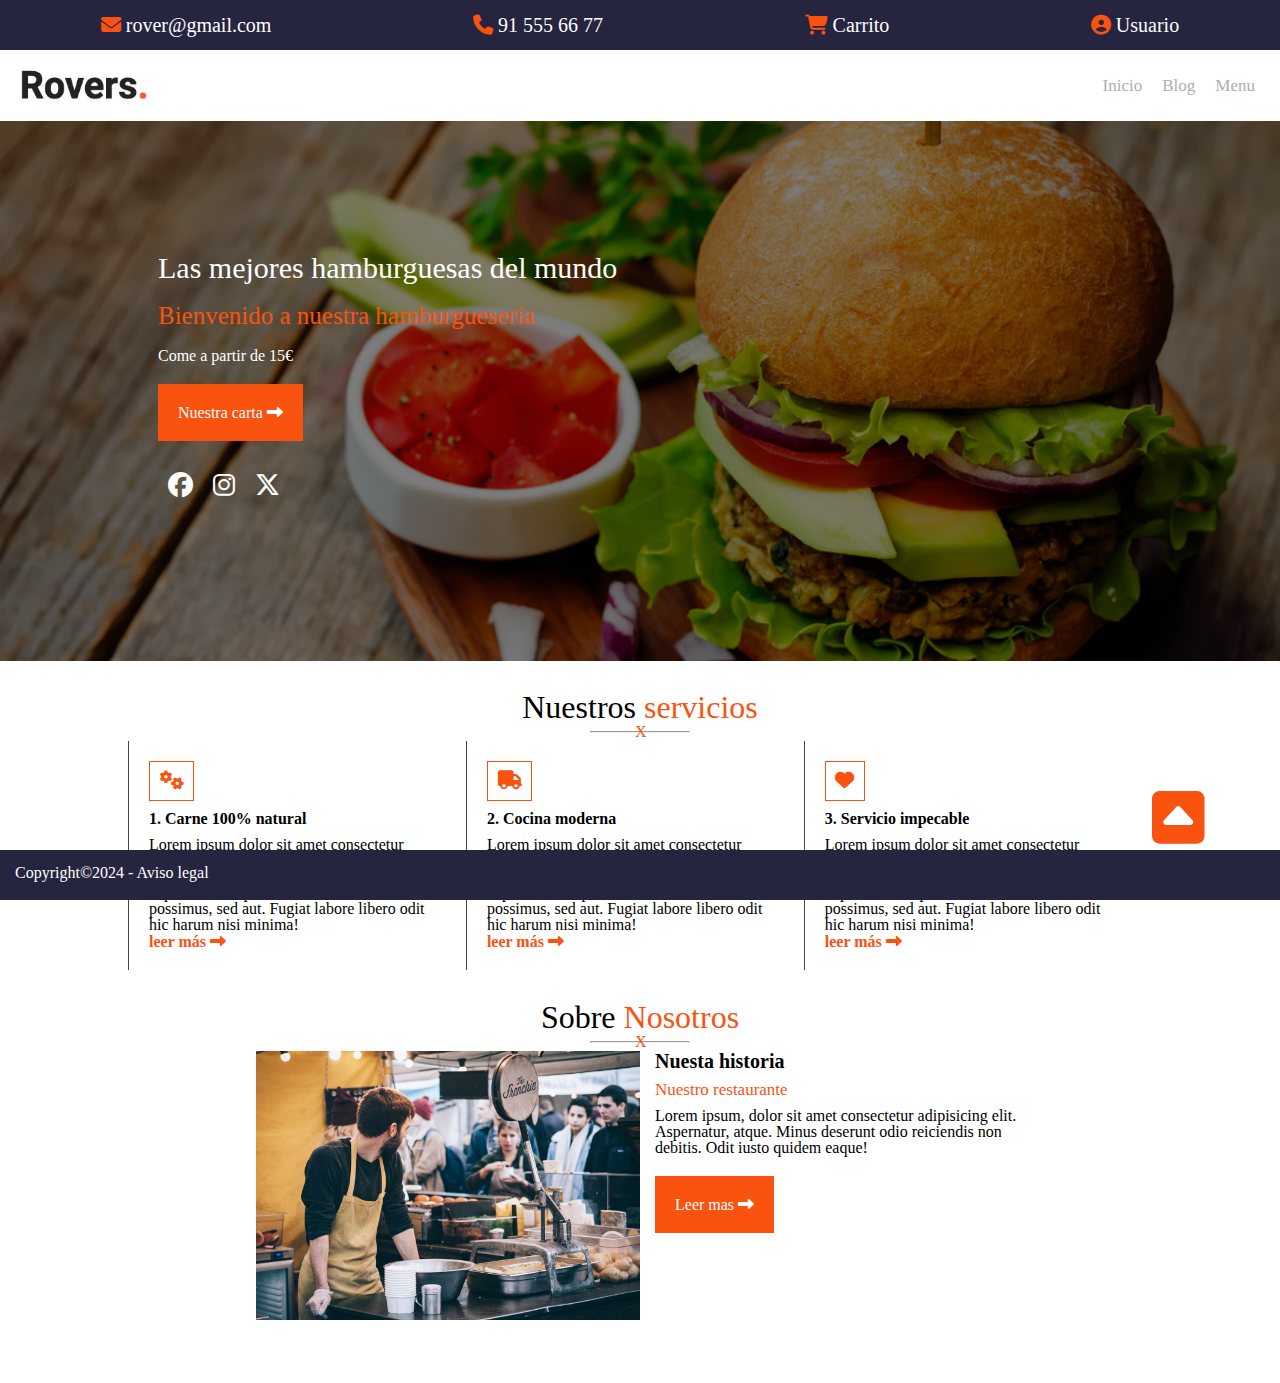
<file: index.html>
<!DOCTYPE html>
<html lang="en">
  <head>
    <meta charset="UTF-8" />
    <meta name="viewport" content="width=device-width, initial-scale=1.0" />
    <title>Practica 1</title>
    <link rel="stylesheet" href="./css/style.css" />
  </head>
  <body>
    <header>
      <nav class="nav_contacto">
        <ul class="contacto">
          <li>
            <a href=".">
              <i class="fa-solid fa-envelope"></i>
              <span>rover@gmail.com</span>
            </a>
          </li>
          <li>
            <a href=".">
              <i class="fa-solid fa-phone"></i>
              <span>91 555 66 77</span>
            </a>
          </li>
          <li>
            <a href=".">
              <i class="fa-solid fa-shopping-cart"></i>
              <span>Carrito</span>
            </a>
          </li>
          <li>
            <a href=".">
              <i class="fa-solid fa-user-circle"></i>
              <span>Usuario</span>
            </a>
          </li>
        </ul>

        <div class="nav_menu">
          <img src="./img/logo.jpg" alt="logo_rovers" />
          <ul class="desplegable">
            <li><a href="./index.html" class="desplegables">Inicio</a></li>
            <li><a href="./blog.html" class="desplegables">Blog</a></li>
            <li><a href="./menu.html" class="desplegables">Menu</a></li>
            <li class="hamburguesa">
              <i class="fa-solid fa-bars"></i>
            </li>
          </ul>
        </div>

        <ul class="desplegable_mobile">
          <li><a href=".">Inicio</a></li>
          <li><a href=".">Blog</a></li>
          <li><a href=".">Menu</a></li>
        </ul>
      </nav>
    </header>

    <main class="main">
      <div class="Bienvenido">
        <h1>Las mejores hamburguesas del mundo</h1>
        <h2>Bienvenido a nuestra hamburguesería</h2>
        <p>Come a partir de 15€</p>
        <a href="." class="nuestra_carta">
          Nuestra carta
          <i class="fa-solid fa-long-arrow-alt-right"></i>
        </a>
        <ul class="contacto_main">
          <li>
            <a href="https://www.facebook.com/"
              ><i class="fa-brands fa-facebook"></i
            ></a>
          </li>
          <li>
            <a href="https://www.instagram.com/"
              ><i class="fa-brands fa-instagram"></i
            ></a>
          </li>
          <li>
            <a href="https://x.com/"><i class="fa-brands fa-x-twitter"></i></a>
          </li>
        </ul>
      </div>

      <section class="nuestros_servicios">
        <h2>Nuestros <span class="servicios">servicios</span></h2>
        <div class="linea">
          <hr />
          <span>X</span>
        </div>

        <ul class="section_nuestros_servicios">
          <li class="borde">
            <ul>
              <li>
                <i class="fa-solid fa-cogs iconos_nuestros_servicios"></i>
              </li>
              <h3 class="titulos_servicios">1. Carne 100% natural</h3>
              <li>
                Lorem ipsum dolor sit amet consectetur adipisicing elit. Hic
                quaerat veniam perspiciatis asperiores, maiores placeat a,
                explicabo voluptatem exercitationem possimus, sed aut. Fugiat
                labore libero odit hic harum nisi minima!
              </li>
              <li>
                <a href="." class="leer">
                  leer más
                  <i class="fa-solid fa-long-arrow-alt-right"></i>
                </a>
              </li>
            </ul>
          </li>
          <li class="borde">
            <ul>
              <li>
                <i class="fa-solid fa-truck iconos_nuestros_servicios"></i>
              </li>
              <h3 class="titulos_servicios">2. Cocina moderna</h3>
              <li>
                Lorem ipsum dolor sit amet consectetur adipisicing elit. Hic
                quaerat veniam perspiciatis asperiores, maiores placeat a,
                explicabo voluptatem exercitationem possimus, sed aut. Fugiat
                labore libero odit hic harum nisi minima!
              </li>
              <li>
                <a href="." class="leer">
                leer más
                  <i class="fa-solid fa-long-arrow-alt-right"></i>
                </a>
              </li>
            </ul>
          </li>
          <li class="borde">
            <ul>
              <li>
                <i class="fa-solid fa-heart iconos_nuestros_servicios"></i>
              </li>
              <h3 class="titulos_servicios">3. Servicio impecable</h3>
              <li>
                Lorem ipsum dolor sit amet consectetur adipisicing elit. Hic
                quaerat veniam perspiciatis asperiores, maiores placeat a,
                explicabo voluptatem exercitationem possimus, sed aut. Fugiat
                labore libero odit hic harum nisi minima!
              </li>
              <li>
                <a href="." class="leer">
                    leer más
                  <i class="fa-solid fa-long-arrow-alt-right"></i>
                </a>
              </li>
            </ul>
          </li>
        </ul>
      </section>

      <section class="sobre_nosotros">
        <h2>Sobre <span class="servicios">Nosotros</span></h2>
        <div class="linea">
          <hr />
          <span>X</span>
        </div>

        <ul class="nosotros">
          <li>
            <img src="./img/about-main.jpg" class="img_nosotros" alt="" />
          </li>
          <li>
            <ul class="texto">
              <li><h3>Nuesta historia</h3></li>
              <li><h4>Nuestro restaurante</h4></li>
              <li>
                <p>
                  Lorem ipsum, dolor sit amet consectetur adipisicing elit.
                  Aspernatur, atque. Minus deserunt odio reiciendis non debitis.
                  Odit iusto quidem eaque!
                </p>
              </li>
              <a href="." class="leer_mas">
                Leer mas
                <i class="fa-solid fa-long-arrow-alt-right"></i>
              </a>
            </ul>
          </li>
        </ul>
      </section>
    </main>

    <div class="flecha">
        <a href="#top">
            <i class="fa-solid fa-caret-square-up"></i>
        </a>
    </div>

    <footer>
      <div>Copyright©2024 - Aviso legal</div>
    </footer>
  </body>
</html>
</file>
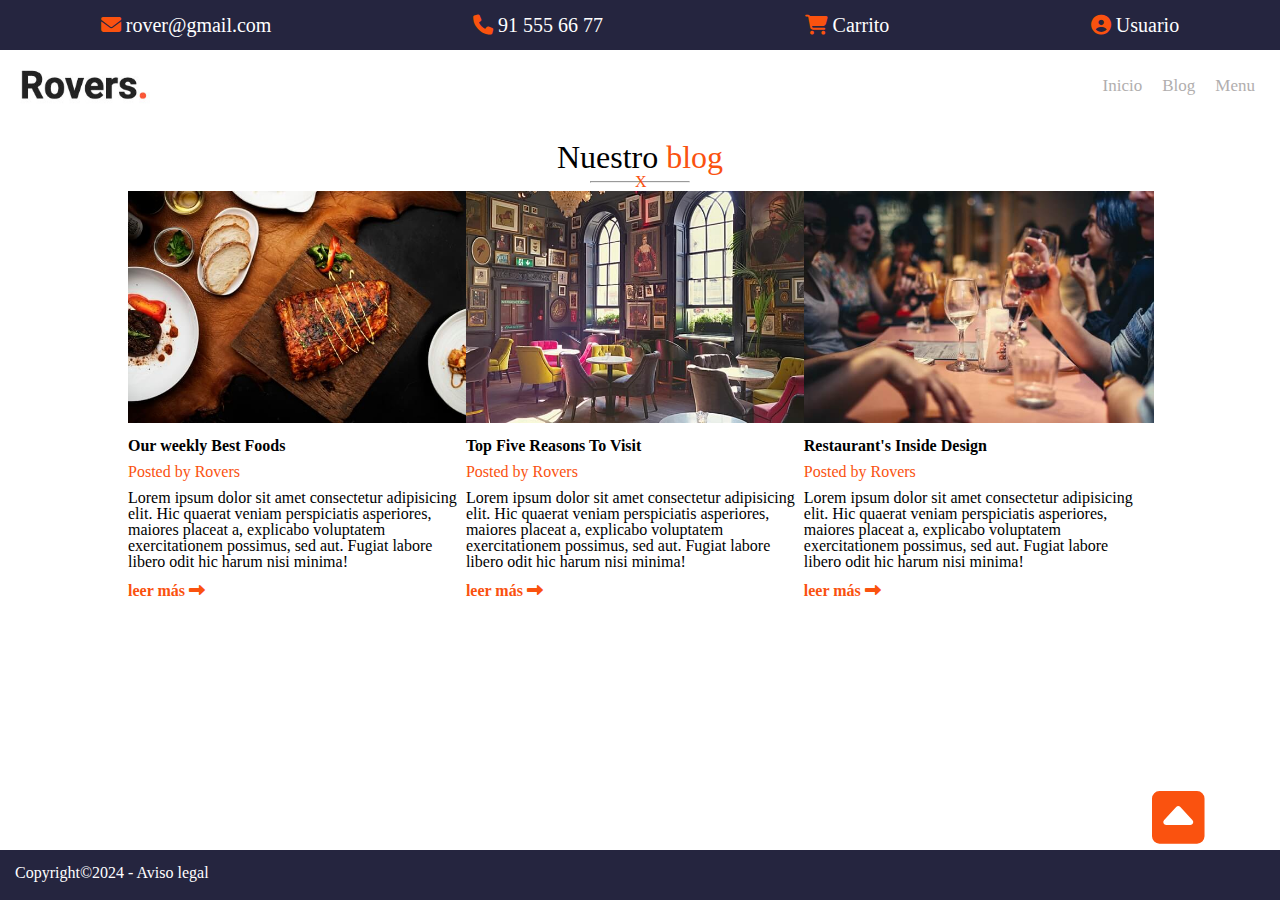
<file: blog.html>
<!DOCTYPE html>
<html lang="en">
  <head>
    <meta charset="UTF-8" />
    <meta name="viewport" content="width=device-width, initial-scale=1.0" />
    <title>Practica 1</title>
    <link rel="stylesheet" href="./css/style.css" />
  </head>
  <body>

    <header>
        <nav class="nav_contacto">
          <ul class="contacto">
            <li>
              <a href=".">
                <i class="fa-solid fa-envelope"></i>
                <span>rover@gmail.com</span>
              </a>
            </li>
            <li>
              <a href=".">
                <i class="fa-solid fa-phone"></i>
                <span>91 555 66 77</span>
              </a>
            </li>
            <li>
              <a href=".">
                <i class="fa-solid fa-shopping-cart"></i>
                <span>Carrito</span>
              </a>
            </li>
            <li>
              <a href=".">
                <i class="fa-solid fa-user-circle"></i>
                <span>Usuario</span>
              </a>
            </li>
          </ul>
  
          <div class="nav_menu">
            <img src="./img/logo.jpg" alt="logo_rovers" />
            <ul class="desplegable">
              <li><a href="./index.html" class="desplegables">Inicio</a></li>
              <li><a href="./blog.html" class="desplegables">Blog</a></li>
              <li><a href="./menu.html" class="desplegables">Menu</a></li>
              <li class="hamburguesa">
                <i class="fa-solid fa-bars"></i>
              </li>
            </ul>
          </div>
  
          <ul class="desplegable_mobile">
            <li><a href=".">Inicio</a></li>
            <li><a href=".">Blog</a></li>
            <li><a href=".">Menu</a></li>
          </ul>
        </nav>
    </header>

   
 <main class="main_blog">

  <section class="nuestro_blog">
    <h2>Nuestro <span class="servicios">blog</span></h2>
    <div class="linea">
      <hr />
      <span>X</span>
    </div>

    <ul class="section_nuestro_blog">
      <li>
        <ul>
            <li>
                <img src="./img/news3.jpg" alt="">
            </li>
          <li class="titulos_blogs">
            Our weekly Best Foods
          </li>
          <h3 class="posted">Posted by Rovers</h3>
          <li>
            Lorem ipsum dolor sit amet consectetur adipisicing elit. Hic
            quaerat veniam perspiciatis asperiores, maiores placeat a,
            explicabo voluptatem exercitationem possimus, sed aut. Fugiat
            labore libero odit hic harum nisi minima!
          </li>
          <li>
            <a href="." class="leer">
              leer más
              <i class="fa-solid fa-long-arrow-alt-right"></i>
            </a>
          </li>
        </ul>
      </li>
      <li>
        <ul>
            <li>
                <img src="./img/news4.jpg" alt="">
            </li>
          <li class="titulos_blogs">
            Top Five Reasons To Visit
          </li>
          <h3 class="posted">Posted by Rovers</h3>
          <li>
            Lorem ipsum dolor sit amet consectetur adipisicing elit. Hic
            quaerat veniam perspiciatis asperiores, maiores placeat a,
            explicabo voluptatem exercitationem possimus, sed aut. Fugiat
            labore libero odit hic harum nisi minima!
          </li>
          <li>
            <a href="." class="leer">
            leer más
              <i class="fa-solid fa-long-arrow-alt-right"></i>
            </a>
          </li>
        </ul>
      </li>
      <li>
        <ul>
            <li>
                <img src="./img/news1.jpg" alt="">
            </li>
          <li class="titulos_blogs">
            Restaurant's Inside Design
          </li>
          <h3 class="posted">Posted by Rovers</h3>
          <li>
            Lorem ipsum dolor sit amet consectetur adipisicing elit. Hic
            quaerat veniam perspiciatis asperiores, maiores placeat a,
            explicabo voluptatem exercitationem possimus, sed aut. Fugiat
            labore libero odit hic harum nisi minima!
          </li>
          <li>
            <a href="." class="leer">
                leer más
              <i class="fa-solid fa-long-arrow-alt-right"></i>
            </a>
          </li>
        </ul>
      </li>
    </ul>
  
  </section>

 </main>



      <div class="flecha">
        <a href="#top">
            <i class="fa-solid fa-caret-square-up"></i>
        </a>
    </div>

    <footer>
        <div>Copyright©2024 - Aviso legal</div>
      </footer>

  </body>
</html>
</file>
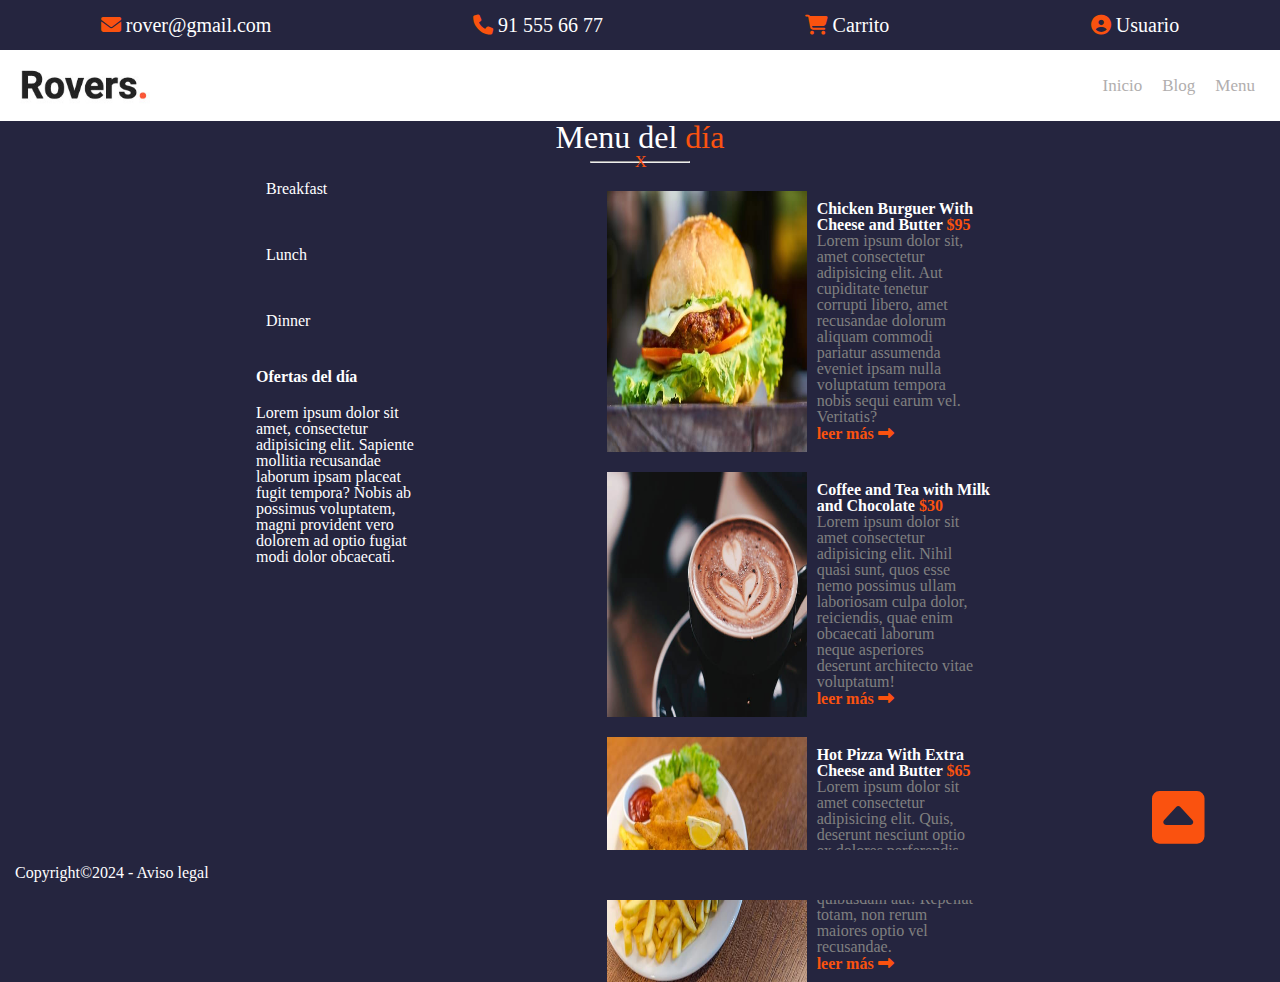
<file: menu.html>
<!DOCTYPE html>
<html lang="en">
  <head>
    <meta charset="UTF-8" />
    <meta name="viewport" content="width=device-width, initial-scale=1.0" />
    <title>Practica 1</title>
    <link rel="stylesheet" href="./css/style.css" />
  </head>
  <body>
    <header>
      <nav class="nav_contacto">
        <ul class="contacto">
          <li>
            <a href=".">
              <i class="fa-solid fa-envelope"></i>
              <span>rover@gmail.com</span>
            </a>
          </li>
          <li>
            <a href=".">
              <i class="fa-solid fa-phone"></i>
              <span>91 555 66 77</span>
            </a>
          </li>
          <li>
            <a href=".">
              <i class="fa-solid fa-shopping-cart"></i>
              <span>Carrito</span>
            </a>
          </li>
          <li>
            <a href=".">
              <i class="fa-solid fa-user-circle"></i>
              <span>Usuario</span>
            </a>
          </li>
        </ul>

        <div class="nav_menu">
          <img src="./img/logo.jpg" alt="logo_rovers" />
          <ul class="desplegable">
            <li><a href="./index.html" class="desplegables">Inicio</a></li>
            <li><a href="./blog.html" class="desplegables">Blog</a></li>
            <li><a href="./menu.html" class="desplegables">Menu</a></li>
            <li class="hamburguesa">
              <i class="fa-solid fa-bars"></i>
            </li>
          </ul>
        </div>

        <ul class="desplegable_mobile">
          <li><a href=".">Inicio</a></li>
          <li><a href=".">Blog</a></li>
          <li><a href=".">Menu</a></li>
        </ul>
      </nav>
    </header>

    <main class="main_menu">
      <h2>Menu del <span class="servicios">día</span></h2>
      <div class="linea">
        <hr />
        <span>X</span>
      </div>

      <div class="section_menu">

        <div class="div_menu_izquierda">
            <ul>
                <li class="bckgr">Breakfast</li>
                <li class="bckgr">Lunch</li>
                <li class="bckgr">Dinner</li>
            </ul>
            <div class="ofertas_dia">
                <h3>Ofertas del día</h3>
                <p>Lorem ipsum dolor sit amet, consectetur adipisicing elit. Sapiente mollitia recusandae 
                    laborum ipsam placeat fugit tempora? Nobis ab possimus 
                    voluptatem, magni provident vero dolorem ad optio fugiat modi dolor obcaecati.
                </p>
            </div>
        </div>
        <div>
            <article class="articulo_menu">
                <img src="./img/t1.jpg" alt="burger">
                <div class="div_parrafo">
                    <h3>Chicken Burguer With Cheese and Butter <span>$95</span></h3>
                    <p>Lorem ipsum dolor sit, amet consectetur adipisicing elit. Aut cupiditate tenetur corrupti libero, 
                        amet recusandae dolorum aliquam commodi 
                        pariatur assumenda eveniet ipsam nulla voluptatum tempora nobis sequi earum vel. Veritatis?
                    </p>
                    <div>
                        <a href="." class="leer">
                        leer más
                        <i class="fa-solid fa-long-arrow-alt-right"></i>
                        </a>
                    </div>
                </div>
            </article>
            <article class="articulo_menu">
                <img src="./img/t4.jpg" alt="cafe">
                <div class="div_parrafo">
                    <h3>Coffee and Tea with Milk and Chocolate <span>$30</span></h3>
                    <p>Lorem ipsum dolor sit amet consectetur adipisicing elit. Nihil quasi sunt, quos esse nemo 
                        possimus ullam laboriosam culpa dolor, reiciendis, quae enim obcaecati laborum neque asperiores 
                        deserunt architecto vitae voluptatum!
                    </p>
                    <div>
                        <a href="." class="leer">
                        leer más
                        <i class="fa-solid fa-long-arrow-alt-right"></i>
                        </a>
                    </div>
                </div>
            </article>
            <article class="articulo_menu">
                <img src="./img/t3.jpg" alt="pollo">
                <div class="div_parrafo">
                    <h3>Hot Pizza With Extra Cheese and Butter <span>$65</span></h3>
                    <p>Lorem ipsum dolor sit amet consectetur adipisicing elit. Quis, deserunt nesciunt optio ex 
                        dolores perferendis repellendus laudantium, accusamus dicta placeat quibusdam aut! Repellat totam, 
                        non rerum maiores optio vel recusandae.
                    </p>
                    <div>
                        <a href="." class="leer">
                        leer más
                        <i class="fa-solid fa-long-arrow-alt-right"></i>
                        </a>
                    </div>
                </div>
            </article>
        </div>

      </div>

    </main>

    <div class="flecha">
      <a href="#top">
        <i class="fa-solid fa-caret-square-up"></i>
      </a>
    </div>

    <footer>
      <div>Copyright©2024 - Aviso legal</div>
    </footer>
  </body>
</html>
</file>
<file: css/style.css>
/*Estilos para los iconos*/
@import url("https://cdnjs.cloudflare.com/ajax/libs/font-awesome/6.6.0/css/all.min.css");
/*css reset*/
@import url("./reset.css");
/*Css del header*/
@import url("./header.css");
/*css del main del html index*/
@import url("./main_index.css");
@import url("./blog.css");
@import url("./menu.css");
</file>
